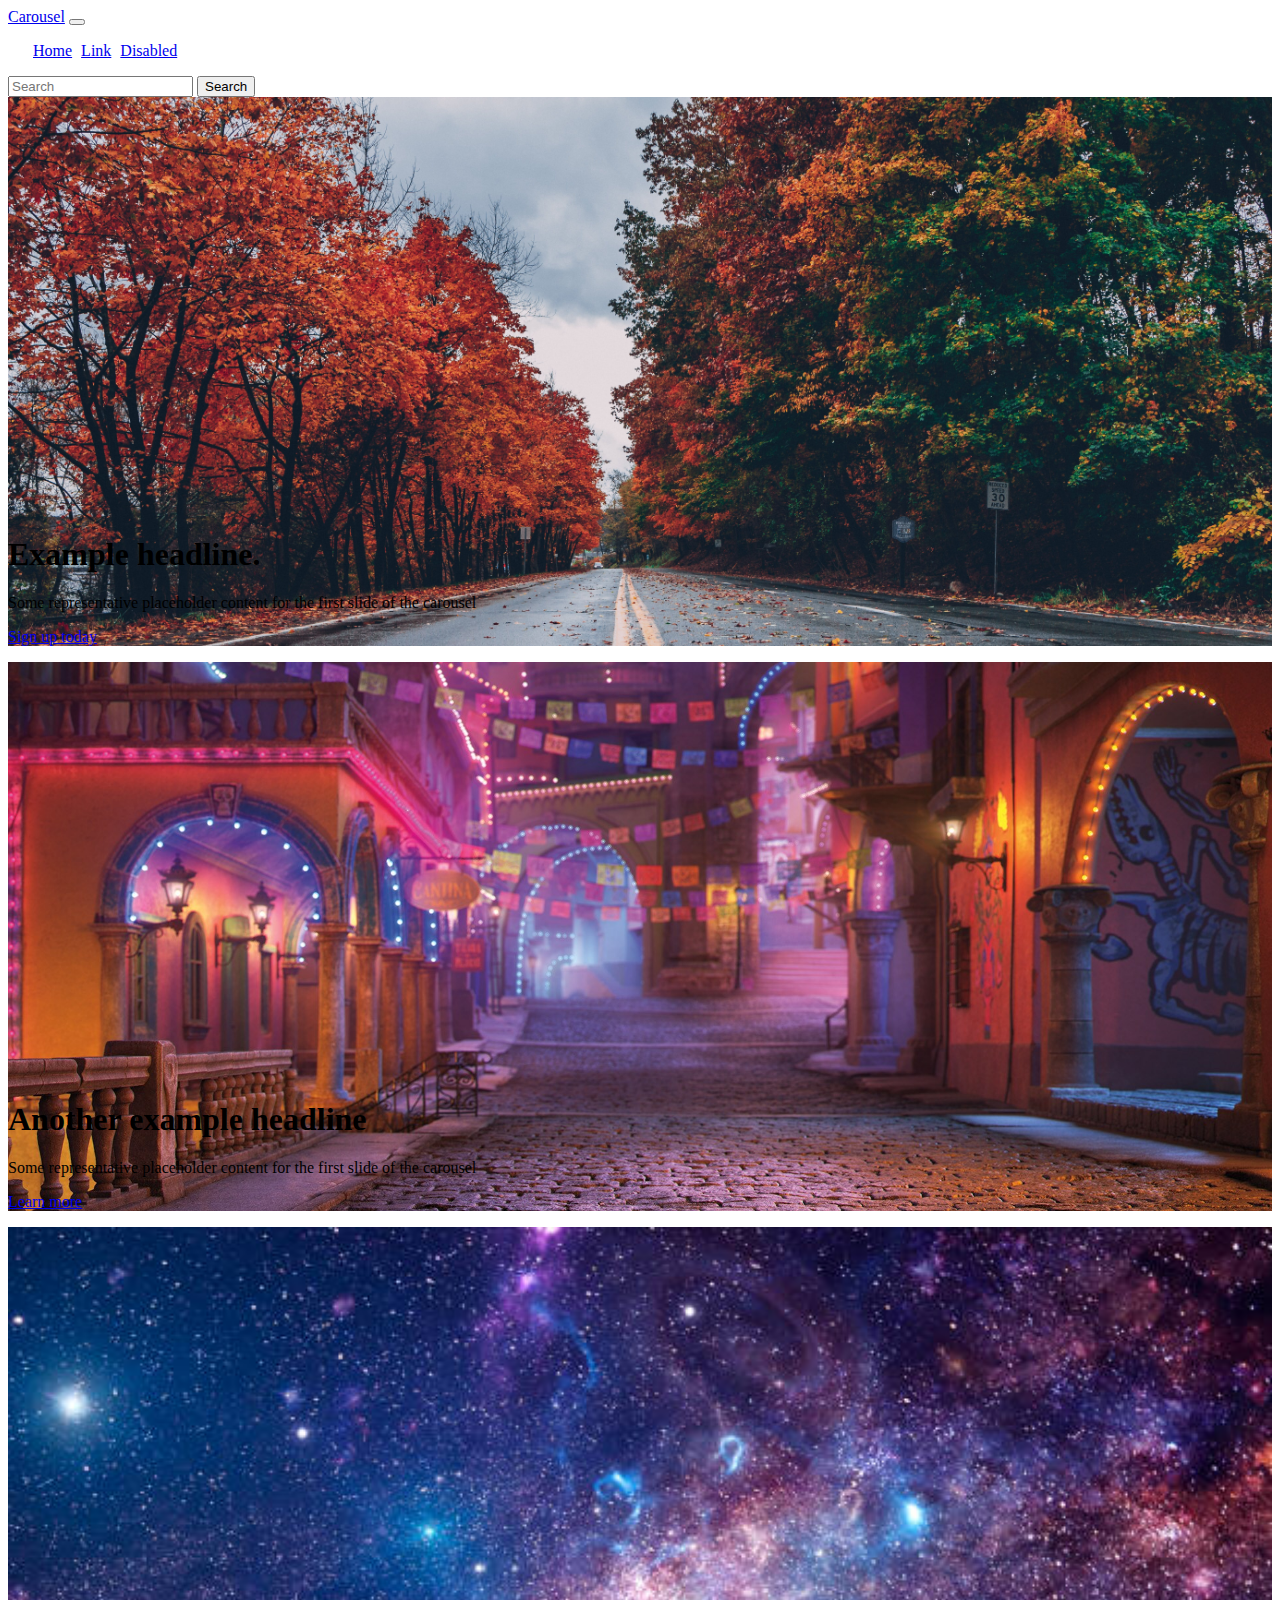
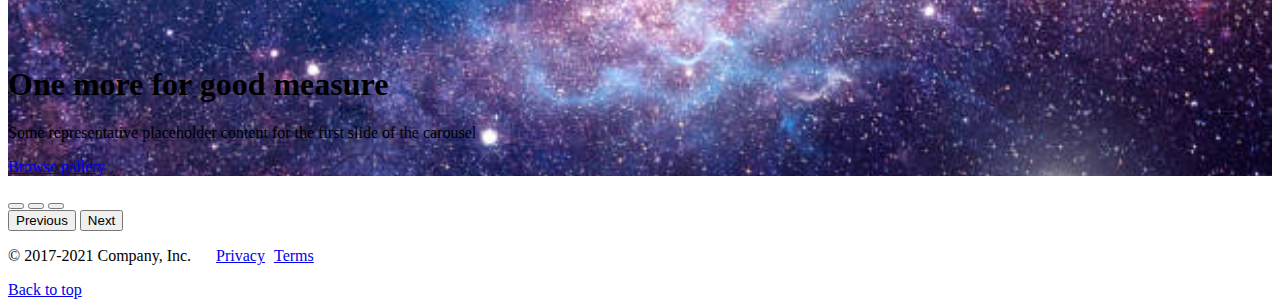
<file: index.html>
<!DOCTYPE html>
<html lang="en">
  <head>
    <meta charset="UTF-8" />
    <meta name="viewport" content="width=device-width, initial-scale=1.0" />
    <title>Carousel Page</title>
    <link
      rel="canonical"
      href="https://getbootstrap.com/docs/5.1/examples/carousel/"
    />
    <link rel="stylesheet" href="style.css" />
    <!-- Boostrap core CSS -->
    <link
      href="https://cdn.jsdelivr.net/npm/bootstrap@5.1.3/dist/css/bootstrap.min.css"
      rel="stylesheet"
      integrity="sha384-1BmE4kWBq78iYhFldvKuhfTAU6auU8tT94WrHftjDbrCEXSU1oBoqyl2QvZ6jIW3"
      crossorigin="anonymous"
    />
    <!-- Custom styles for this template -->
    <link rel="stylesheet" href="/style.css" />
  </head>
  <body>
    <header>
      <nav class="navbar navbar-expand-md navbar-dark fixed-top bg-dark">
        <div class="container-fluid">
          <a href="#" class="navbar-brand">Carousel</a>
          <button
            class="navbar-toggler"
            type="button"
            data-bs-toggle="collapse"
            data-bs-target="#navbarCollapse"
            aria-expanded="false"
            aria-label="Toggle navigation"
          >
            <span class="navbar-toggle-icon"></span>
          </button>
          <div class="collapse navbar-collapse" id="navbarCollapse">
            <ul class="navbar-nav me-auto mb-2 mb-md-0">
              <li class="nav-item">
                <a href="#" aria-current="page" class="nav-link active">Home</a>
              </li>
              <li class="nav-item">
                <a href="#" class="nav-link">Link</a>
              </li>
              <li class="nav-item">
                <a
                  href="#"
                  tabindex="-1"
                  aria-disabled="true"
                  class="nav-link disabled"
                  >Disabled</a
                >
              </li>
            </ul>
            <form class="d-flex">
              <input
                type="search"
                class="form-control me-2"
                placeholder="Search"
                aria-label="Search"
              />
              <button class="btn btn-outline-success" type="submit">
                Search
              </button>
            </form>
          </div>
        </div>
      </nav>
    </header>

    <div id="myCarousel" class="carousel slide" data-bs-ride="carousel">
      <div class="carousel-inner">
        <div>
          <div class="carousel-item bg-img1 active">
            <div class="container">
              <div class="carousel-caption text-start">
                <!-- <img
                  src="/pexels-craig-adderley-1563356.jpg"
                  class="d-block w-100"
                  alt="banner-1"
                /> -->
                <h1>Example headline.</h1>
                <p>
                  Some representative placeholder content for the first slide of
                  the carousel
                </p>
                <p>
                  <a href="#" class="btn btn-lg btn-primary">Sign up today</a>
                </p>
              </div>
            </div>
          </div>

          <div class="carousel-item bg-img2">
            <div class="container">
              <div class="carousel-caption">
                <!-- <img
                  src="/25.background-of-galaxy-and-stars.jpg"
                  class="d-block w-100"
                  alt="banner-1"
                /> -->

                <h1>Another example headline</h1>
                <p>
                  Some representative placeholder content for the first slide of
                  the carousel
                </p>
                <p><a href="#" class="btn btn-lg btn-primary">Learn more</a></p>
              </div>
            </div>
          </div>

          <div class="carousel-item bg-img3">
            <div class="container">
              <div class="carousel-caption text-end">
                <!-- <img
                  src="/sa_pixar_virtualbg_coco_16x9_9ccd7110.jpeg"
                  class="d-block w-100"
                  alt="banner-1"
                /> -->
                <h1>One more for good measure</h1>
                <p>
                  Some representative placeholder content for the first slide of
                  the carousel
                </p>
                <p>
                  <a href="#" class="btn btn-lg btn-primary">Browse gallery</a>
                </p>
              </div>
            </div>
          </div>
        </div>

        <div class="carousel-indicators">
          <button
            type="button"
            data-bs-target="#myCarousel"
            data-bs-slide-to="0"
            aria-label="Slide 1"
            class="active"
            aria-current="true"
          ></button>
          <button
            class=""
            type="button"
            data-bs-target="#myCarousel"
            data-bs-slide-to="1"
            aria-label="Slide 2"
          ></button>
          <button
            class=""
            type="button"
            data-bs-target="#myCarousel"
            data-bs-slide-to="2"
            aria-label="Slide 3"
          ></button>
        </div>
      </div>

      <button
        class="carousel-control-prev"
        type="button"
        data-bs-target="#myCarousel"
        data-bs-slide="prev"
      >
        <span class="carousel-control-prev-icon" aria-hidden="true"></span>
        <span class="visually-hidden">Previous</span>
      </button>
      <button
        class="carousel-control-next"
        type="button"
        data-bs-target="#myCarousel"
        data-bs-slide="next"
      >
        <span class="carousel-control-next-icon" aria-hidden="true"></span>
        <span class="visually-hidden">Next</span>
      </button>
    </div>

    <!-- Footer -->

    <footer class="p-5 position-relative">
      <div class="container footer">
        <div class="footer-left">
          <p class="lead">&copy; 2017-2021 Company, Inc.</p>
          <ul>
            <li><a href="#">Privacy</a></li>
            <li><a href="#">Terms</a></li>
          </ul>
        </div>
        <a href="#" class="position-absolute bottom-0 end-0 p-5">Back to top</a>
      </div>
    </footer>

    <!-- JavaScript Bundle with Popper -->
    <script
      src="https://cdn.jsdelivr.net/npm/bootstrap@5.1.3/dist/js/bootstrap.bundle.min.js"
      integrity="sha384-ka7Sk0Gln4gmtz2MlQnikT1wXgYsOg+OMhuP+IlRH9sENBO0LRn5q+8nbTov4+1p"
      crossorigin="anonymous"
    ></script>
  </body>
</html>
</file>
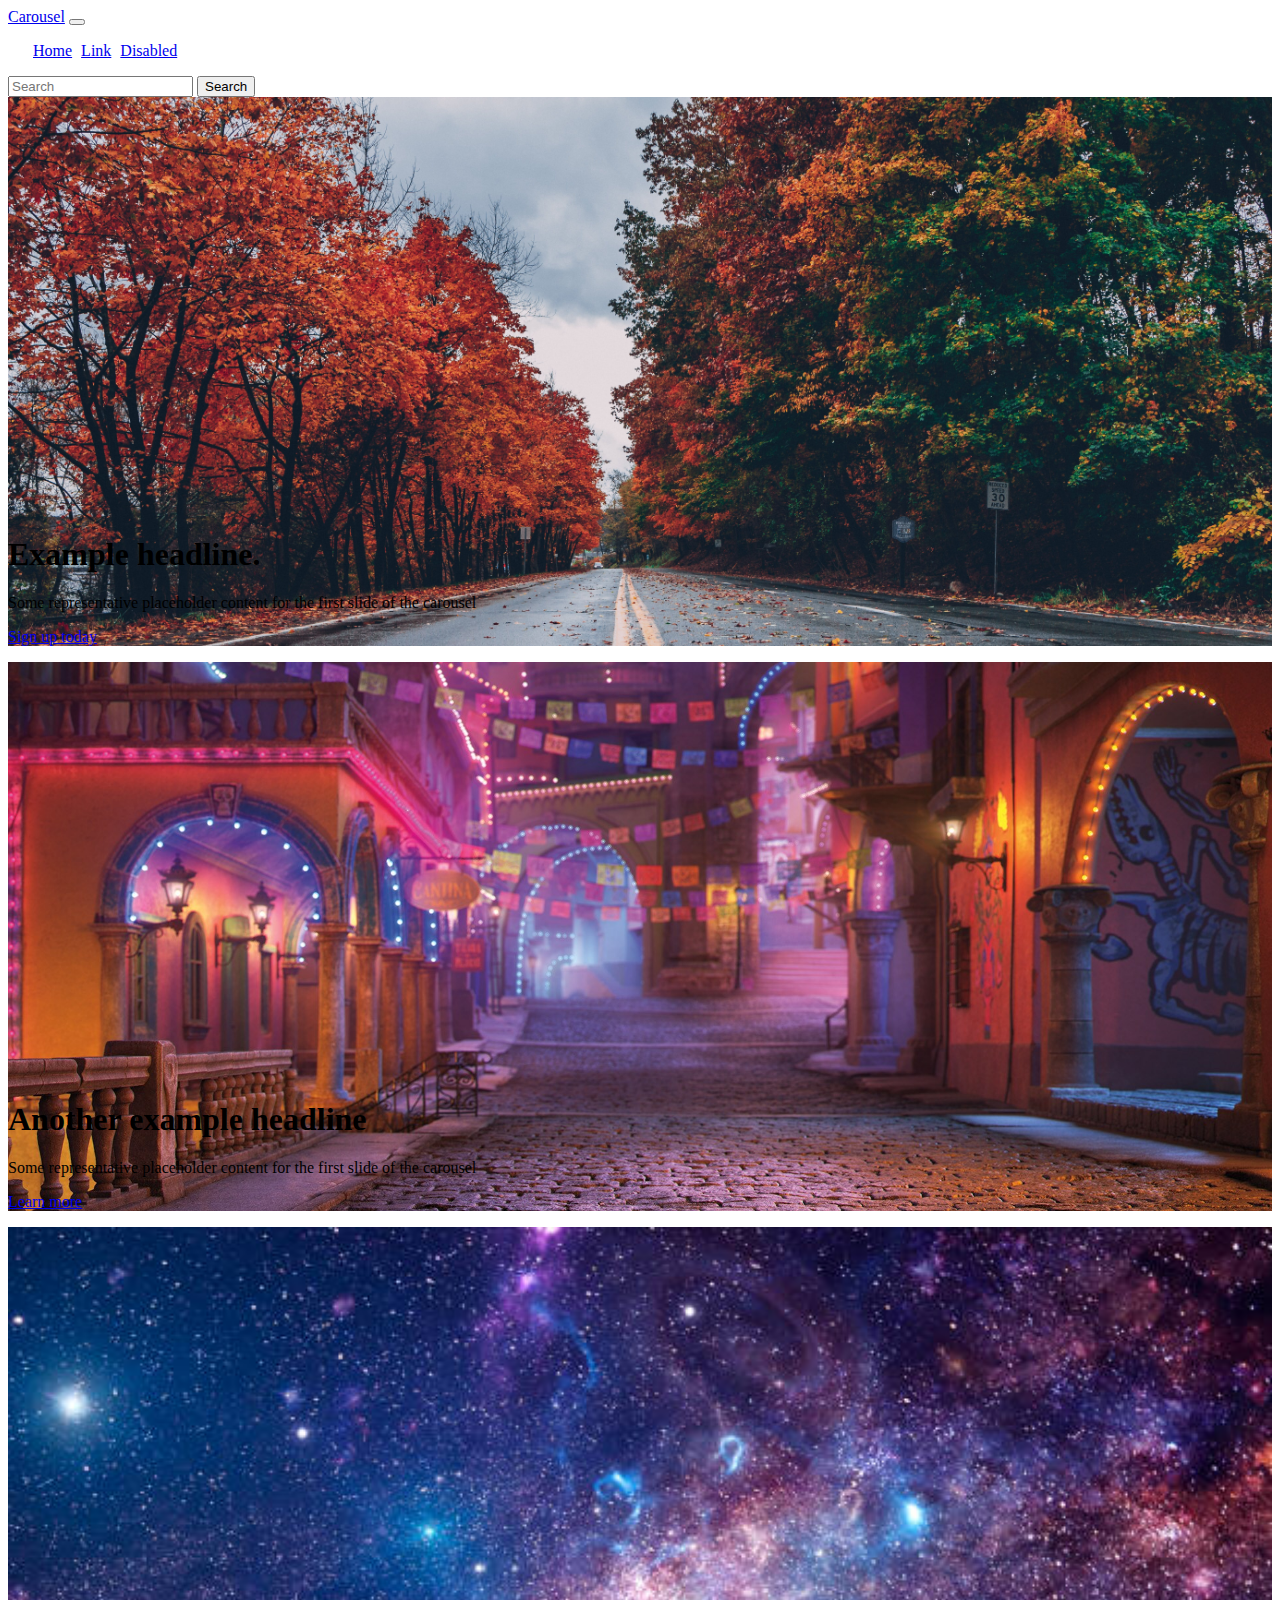
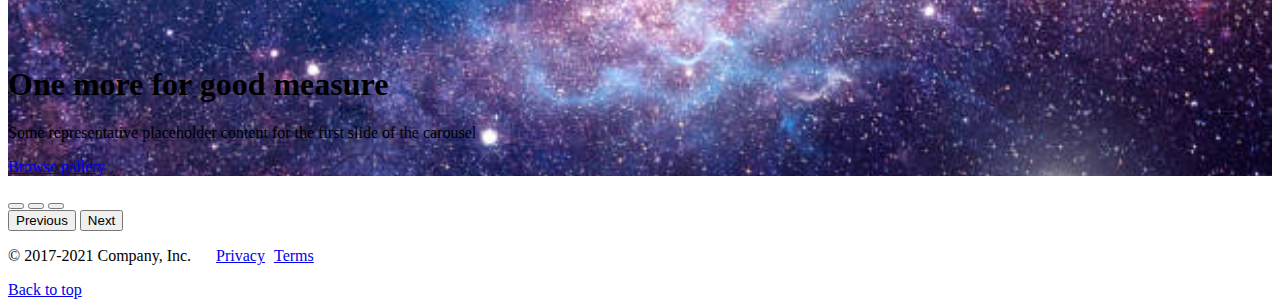
<file: Lab 12.1/index.html>
<!DOCTYPE html>
<html lang="en">
  <head>
    <meta charset="UTF-8" />
    <meta name="viewport" content="width=device-width, initial-scale=1.0" />
    <title>Carousel Page</title>
    <link
      rel="canonical"
      href="https://getbootstrap.com/docs/5.1/examples/carousel/"
    />
    <link rel="stylesheet" href="/style.css" />
    <!-- Boostrap core CSS -->
    <link
      href="https://cdn.jsdelivr.net/npm/bootstrap@5.1.3/dist/css/bootstrap.min.css"
      rel="stylesheet"
      integrity="sha384-1BmE4kWBq78iYhFldvKuhfTAU6auU8tT94WrHftjDbrCEXSU1oBoqyl2QvZ6jIW3"
      crossorigin="anonymous"
    />
    <!-- Custom styles for this template -->
    <link rel="stylesheet" href="/style.css" />
  </head>
  <body>
    <header>
      <nav class="navbar navbar-expand-md navbar-dark fixed-top bg-dark">
        <div class="container-fluid">
          <a href="#" class="navbar-brand">Carousel</a>
          <button
            class="navbar-toggler"
            type="button"
            data-bs-toggle="collapse"
            data-bs-target="#navbarCollapse"
            aria-expanded="false"
            aria-label="Toggle navigation"
          >
            <span class="navbar-toggle-icon"></span>
          </button>
          <div class="collapse navbar-collapse" id="navbarCollapse">
            <ul class="navbar-nav me-auto mb-2 mb-md-0">
              <li class="nav-item">
                <a href="#" aria-current="page" class="nav-link active">Home</a>
              </li>
              <li class="nav-item">
                <a href="#" class="nav-link">Link</a>
              </li>
              <li class="nav-item">
                <a
                  href="#"
                  tabindex="-1"
                  aria-disabled="true"
                  class="nav-link disabled"
                  >Disabled</a
                >
              </li>
            </ul>
            <form class="d-flex">
              <input
                type="search"
                class="form-control me-2"
                placeholder="Search"
                aria-label="Search"
              />
              <button class="btn btn-outline-success" type="submit">
                Search
              </button>
            </form>
          </div>
        </div>
      </nav>
    </header>

    <div id="myCarousel" class="carousel slide" data-bs-ride="carousel">
      <div class="carousel-inner">
        <div>
          <div class="carousel-item bg-img1 active">
            <div class="container">
              <div class="carousel-caption text-start">
                <!-- <img
                  src="/pexels-craig-adderley-1563356.jpg"
                  class="d-block w-100"
                  alt="banner-1"
                /> -->
                <h1>Example headline.</h1>
                <p>
                  Some representative placeholder content for the first slide of
                  the carousel
                </p>
                <p>
                  <a href="#" class="btn btn-lg btn-primary">Sign up today</a>
                </p>
              </div>
            </div>
          </div>

          <div class="carousel-item bg-img2">
            <div class="container">
              <div class="carousel-caption">
                <!-- <img
                  src="/25.background-of-galaxy-and-stars.jpg"
                  class="d-block w-100"
                  alt="banner-1"
                /> -->

                <h1>Another example headline</h1>
                <p>
                  Some representative placeholder content for the first slide of
                  the carousel
                </p>
                <p><a href="#" class="btn btn-lg btn-primary">Learn more</a></p>
              </div>
            </div>
          </div>

          <div class="carousel-item bg-img3">
            <div class="container">
              <div class="carousel-caption text-end">
                <!-- <img
                  src="/sa_pixar_virtualbg_coco_16x9_9ccd7110.jpeg"
                  class="d-block w-100"
                  alt="banner-1"
                /> -->
                <h1>One more for good measure</h1>
                <p>
                  Some representative placeholder content for the first slide of
                  the carousel
                </p>
                <p>
                  <a href="#" class="btn btn-lg btn-primary">Browse gallery</a>
                </p>
              </div>
            </div>
          </div>
        </div>

        <div class="carousel-indicators">
          <button
            type="button"
            data-bs-target="#myCarousel"
            data-bs-slide-to="0"
            aria-label="Slide 1"
            class="active"
            aria-current="true"
          ></button>
          <button
            class=""
            type="button"
            data-bs-target="#myCarousel"
            data-bs-slide-to="1"
            aria-label="Slide 2"
          ></button>
          <button
            class=""
            type="button"
            data-bs-target="#myCarousel"
            data-bs-slide-to="2"
            aria-label="Slide 3"
          ></button>
        </div>
      </div>

      <button
        class="carousel-control-prev"
        type="button"
        data-bs-target="#myCarousel"
        data-bs-slide="prev"
      >
        <span class="carousel-control-prev-icon" aria-hidden="true"></span>
        <span class="visually-hidden">Previous</span>
      </button>
      <button
        class="carousel-control-next"
        type="button"
        data-bs-target="#myCarousel"
        data-bs-slide="next"
      >
        <span class="carousel-control-next-icon" aria-hidden="true"></span>
        <span class="visually-hidden">Next</span>
      </button>
    </div>

    <!-- Footer -->

    <footer class="p-5 position-relative">
      <div class="container footer">
        <div class="footer-left">
          <p class="lead">&copy; 2017-2021 Company, Inc.</p>
          <ul>
            <li><a href="#">Privacy</a></li>
            <li><a href="#">Terms</a></li>
          </ul>
        </div>
        <a href="#" class="position-absolute bottom-0 end-0 p-5">Back to top</a>
      </div>
    </footer>

    <!-- JavaScript Bundle with Popper -->
    <script
      src="https://cdn.jsdelivr.net/npm/bootstrap@5.1.3/dist/js/bootstrap.bundle.min.js"
      integrity="sha384-ka7Sk0Gln4gmtz2MlQnikT1wXgYsOg+OMhuP+IlRH9sENBO0LRn5q+8nbTov4+1p"
      crossorigin="anonymous"
    ></script>
  </body>
</html>
</file>
<file: style.css>
.bg-img1 {
  background-color: #000;
  background-size: cover;
  background-image: url(pexels-craig-adderley-1563356.jpg);
  padding-top: 33%;
}

.bg-img2 {
  background-color: #000;
  background-size: cover;
  background-image: url(sa_pixar_virtualbg_coco_16x9_9ccd7110.jpeg);
  padding-top: 33%;
}

.bg-img3 {
  background-color: #000;
  background-size: cover;
  background-image: url(25.background-of-galaxy-and-stars.jpg);
  /* height: 650px; */
  padding-top: 33%;
}
/* .carousel-caption {
  text-align: left;
} */
.carousel-inner {
  width: 100%;
}
/* h1 {
  margin-top: 2rem;
} */

.footer-left {
  display: flex;
}
.lead {
  font-size: medium;
}
li {
  display: inline-block;
  padding-right: 5px;
}
ul {
  margin-left: -15px;
}
</file>
